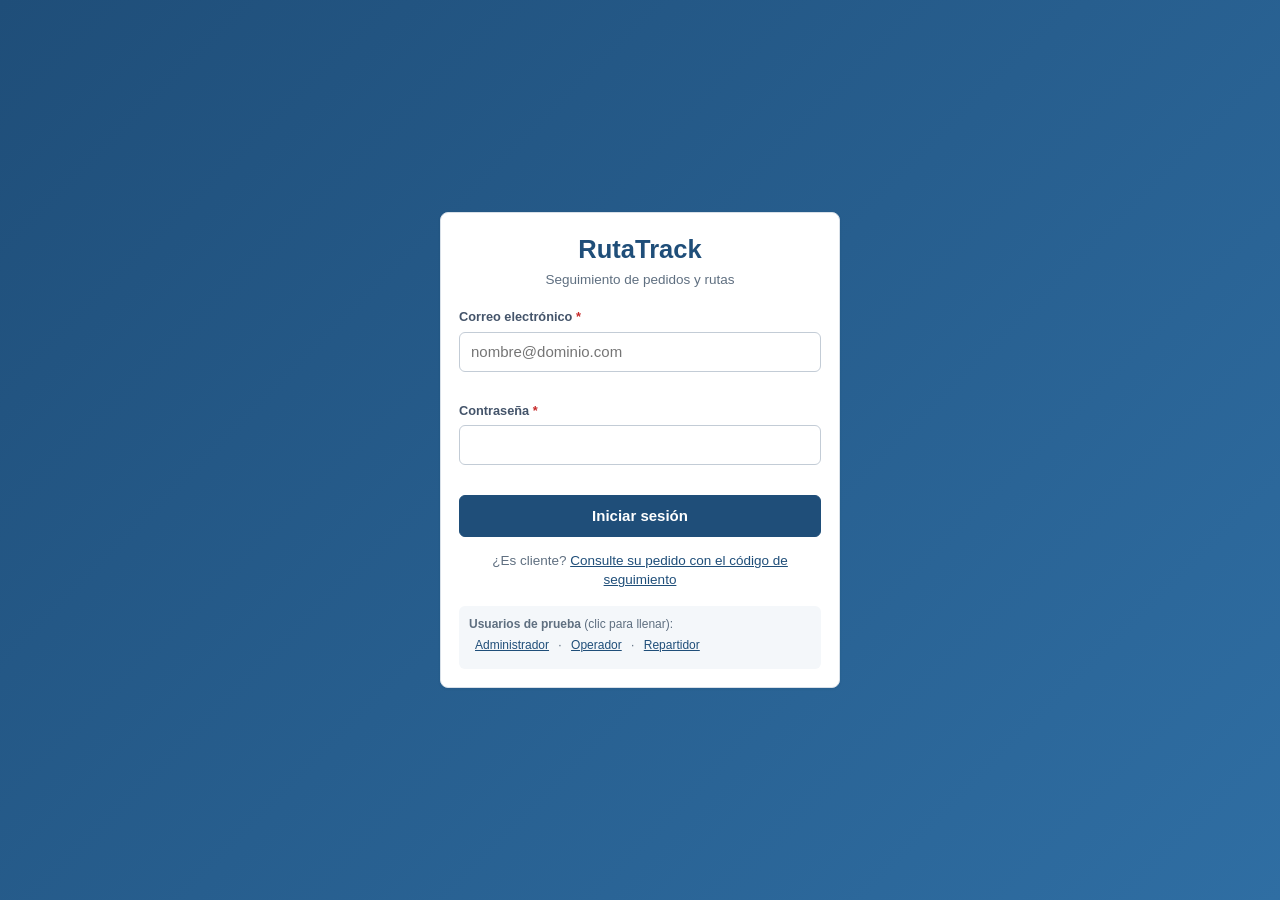
<file: index.html>
<!doctype html>
<html lang="es">
<head>
  <meta charset="utf-8">
  <meta name="viewport" content="width=device-width, initial-scale=1">
  <title>RutaTrack</title>
  <link rel="icon" href="img/favicon.svg">
</head>
<body>
  <script type="module">
    import { obtenerSesion, inicioSegunRol } from './js/sesion.js';
    const s = obtenerSesion();
    location.replace(s?.token ? inicioSegunRol(s.usuario.rol) : 'login.html');
  </script>
</body>
</html>
</file>
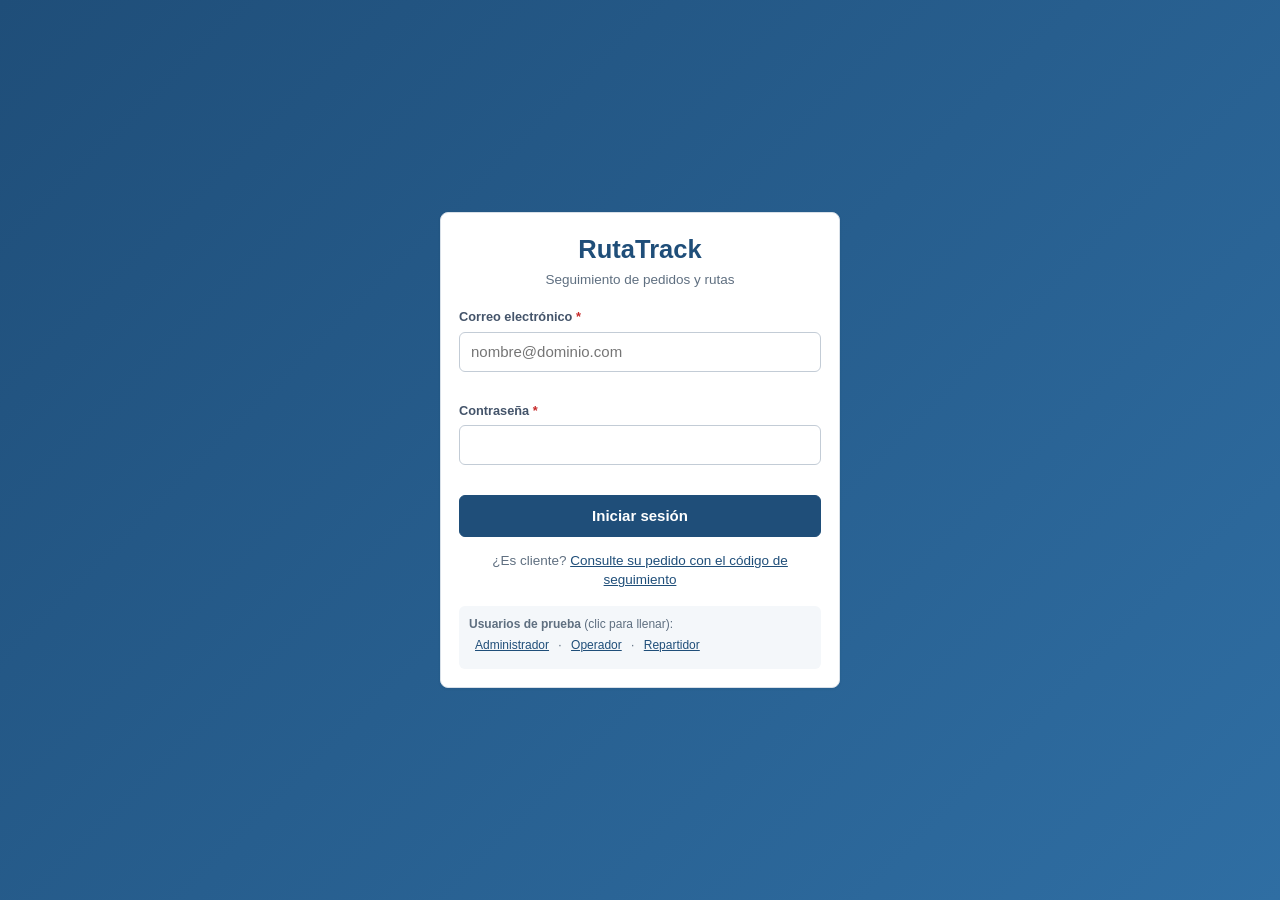
<file: login.html>
<!doctype html>
<html lang="es">
<head>
  <meta charset="utf-8">
  <meta name="viewport" content="width=device-width, initial-scale=1">
  <title>Iniciar sesión · RutaTrack</title>
  <link rel="icon" href="img/favicon.svg">
  <link rel="stylesheet" href="css/estilos.css">
</head>
<body>
  <main class="pagina-centrada">
    <section class="tarjeta caja-login">
      <div class="logo">
        <strong>RutaTrack</strong>
        <span class="texto-suave">Seguimiento de pedidos y rutas</span>
      </div>

      <div id="aviso" class="aviso error oculto" role="alert"></div>

      <form id="form-login">
        <div class="campo">
          <label for="email">Correo electrónico <span class="obligatorio">*</span></label>
          <input id="email" name="email" type="email" autocomplete="username" placeholder="nombre@dominio.com">
          <div class="error"></div>
        </div>
        <div class="campo">
          <label for="password">Contraseña <span class="obligatorio">*</span></label>
          <input id="password" name="password" type="password" autocomplete="current-password">
          <div class="error"></div>
        </div>
        <button class="btn btn-bloque" type="submit">Iniciar sesión</button>
      </form>

      <p class="texto-suave" style="text-align:center;margin-top:14px">
        ¿Es cliente? <a href="seguimiento.html">Consulte su pedido con el código de seguimiento</a>
      </p>

      <div class="demo">
        <b>Usuarios de prueba</b> (clic para llenar):<br>
        <button class="btn-link" data-email="admin@rutatrack.com" data-pass="Admin123">Administrador</button> ·
        <button class="btn-link" data-email="operador@rutatrack.com" data-pass="Operador123">Operador</button> ·
        <button class="btn-link" data-email="juan@rutatrack.com" data-pass="Repartidor123">Repartidor</button>
      </div>
    </section>
  </main>
  <div id="toasts"></div>
  <script type="module" src="js/pages/login.js"></script>
</body>
</html>
</file>
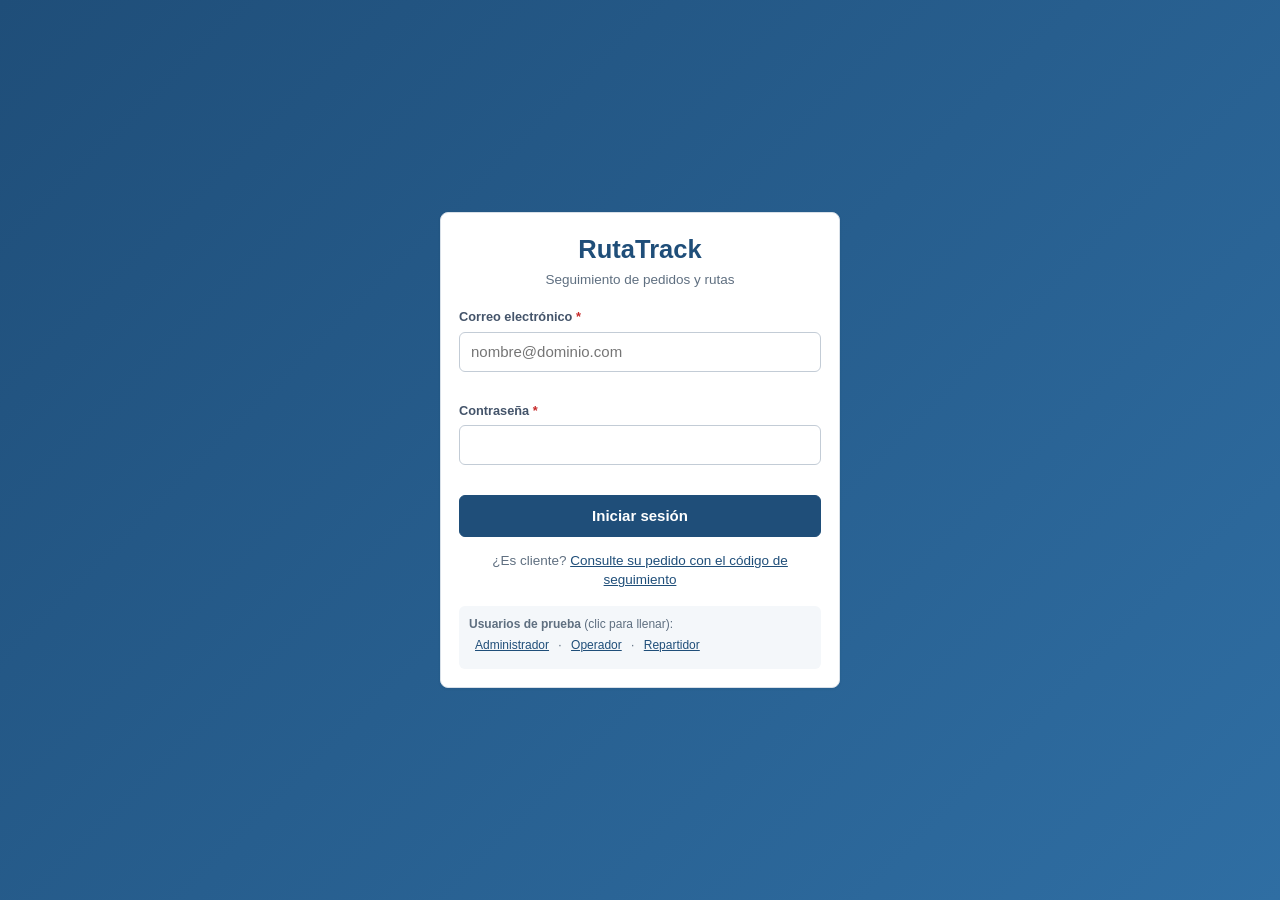
<file: mis-entregas.html>
<!doctype html>
<html lang="es">
<head>
  <meta charset="utf-8">
  <meta name="viewport" content="width=device-width, initial-scale=1">
  <title>Mis entregas · RutaTrack</title>
  <link rel="icon" href="img/favicon.svg">
  <link rel="stylesheet" href="css/estilos.css">
</head>
<body>
  <div class="app">
    <header class="topbar" id="topbar"></header>
    <aside class="sidebar" id="sidebar"></aside>

    <main class="contenido">
      <div class="encabezado">
        <div>
          <h1>Mis entregas</h1>
          <p id="resumen">Cargando…</p>
        </div>
        <label class="texto-suave" style="display:flex;gap:6px;align-items:center">
          <input type="checkbox" id="ver-finalizados"> Mostrar entregados y cancelados
        </label>
      </div>
      <div class="lista-tarjetas" id="lista"></div>
    </main>
  </div>
  <div id="toasts"></div>
  <script type="module" src="js/pages/mis-entregas.js"></script>
</body>
</html>
</file>
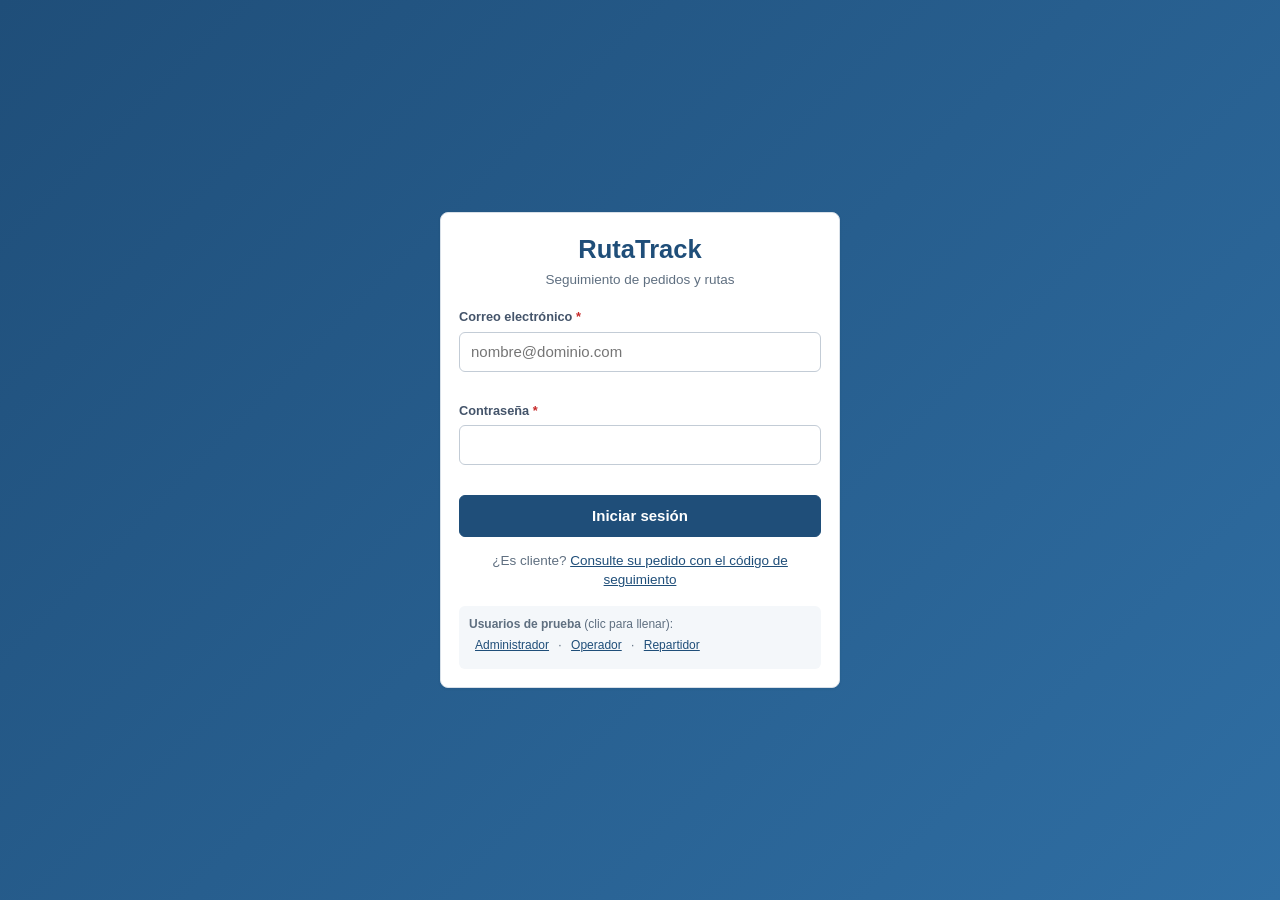
<file: pedido-form.html>
<!doctype html>
<html lang="es">
<head>
  <meta charset="utf-8">
  <meta name="viewport" content="width=device-width, initial-scale=1">
  <title>Pedido · RutaTrack</title>
  <link rel="icon" href="img/favicon.svg">
  <link rel="stylesheet" href="css/estilos.css">
</head>
<body>
  <div class="app">
    <header class="topbar" id="topbar"></header>
    <aside class="sidebar" id="sidebar"></aside>

    <main class="contenido">
      <div class="encabezado">
        <div>
          <h1 id="titulo">Nuevo pedido</h1>
          <p>Los campos marcados con <span class="obligatorio">*</span> son obligatorios</p>
        </div>
        <a class="btn btn-sec" href="pedidos.html">← Volver</a>
      </div>

      <form class="tarjeta" id="form-pedido">
        <div class="form-grid">
          <div class="campo">
            <label for="clienteId">Cliente <span class="obligatorio">*</span></label>
            <select id="clienteId" name="clienteId"><option value="">Seleccione un cliente…</option></select>
            <div class="error"></div>
          </div>
          <div class="campo">
            <label for="telefonoContacto">Teléfono de contacto <span class="obligatorio">*</span></label>
            <input id="telefonoContacto" name="telefonoContacto" inputmode="numeric" maxlength="10" placeholder="3001234567">
            <div class="error"></div>
          </div>
          <div class="campo">
            <label for="origen">Dirección de origen <span class="obligatorio">*</span></label>
            <input id="origen" name="origen" value="Bodega Central – Cl 13 # 68-50, Bogotá">
            <div class="error"></div>
          </div>
          <div class="campo">
            <label for="destino">Dirección de destino <span class="obligatorio">*</span></label>
            <input id="destino" name="destino" placeholder="Cra 15 # 93-40, Bogotá">
            <div class="error"></div>
          </div>
          <div class="campo completo">
            <label for="descripcion">Descripción del pedido <span class="obligatorio">*</span></label>
            <textarea id="descripcion" name="descripcion" maxlength="300" placeholder="Contenido, cantidad y observaciones (ej. frágil)"></textarea>
            <div class="ayuda"><span id="contador">0</span>/255 caracteres</div>
            <div class="error"></div>
          </div>
          <div class="campo">
            <label for="repartidorId">Repartidor (opcional)</label>
            <select id="repartidorId" name="repartidorId"><option value="">Sin asignar</option></select>
            <div class="ayuda">Solo aparecen repartidores disponibles con capacidad libre</div>
            <div class="error"></div>
          </div>
          <div class="campo">
            <label for="estadoActual">Estado</label>
            <input id="estadoActual" value="Pendiente (automático)" readonly>
          </div>
        </div>
        <div class="form-acciones">
          <a class="btn btn-sec" href="pedidos.html">Cancelar</a>
          <button class="btn" type="submit">Guardar pedido</button>
        </div>
      </form>
    </main>
  </div>
  <div id="toasts"></div>
  <script type="module" src="js/pages/pedido-form.js"></script>
</body>
</html>
</file>
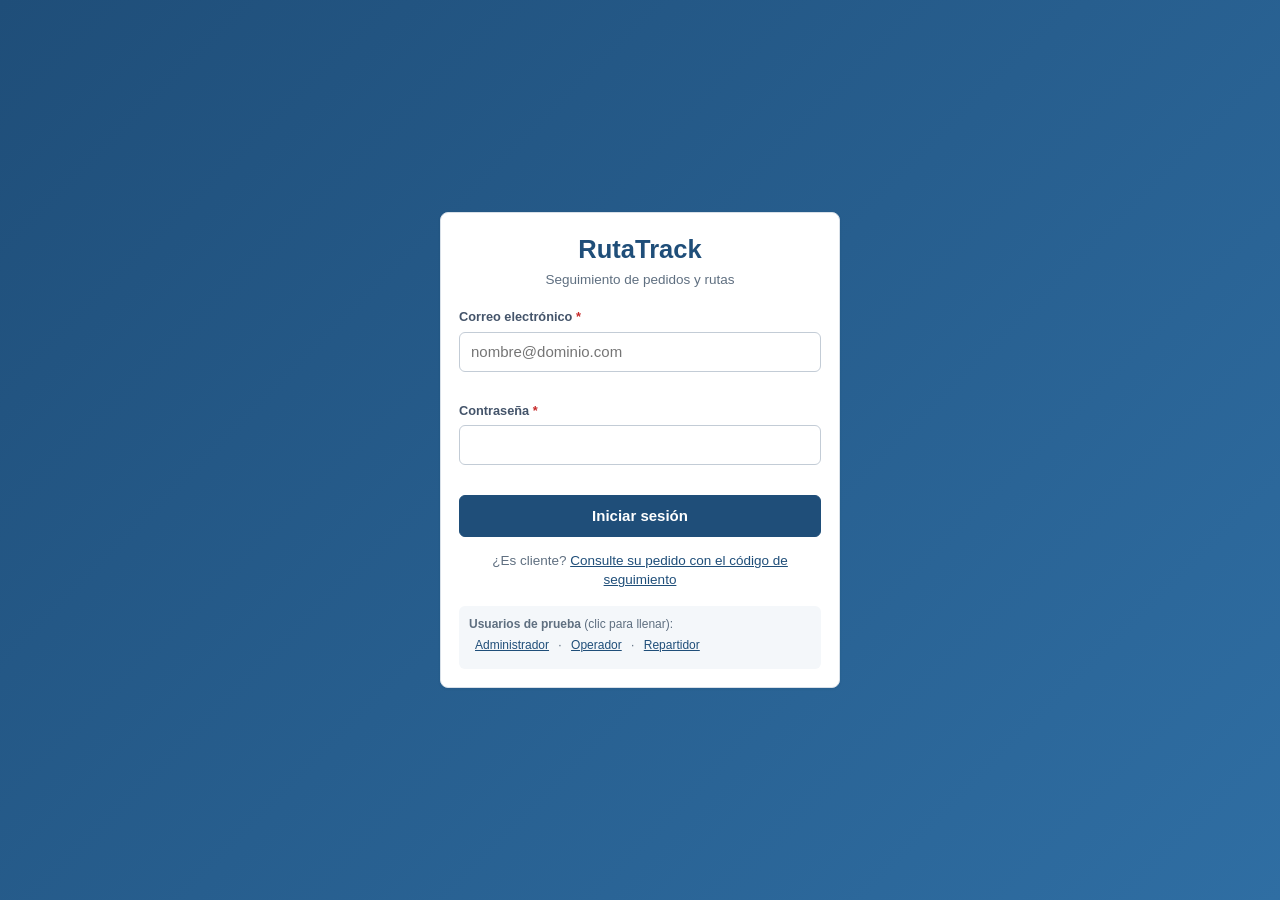
<file: pedidos.html>
<!doctype html>
<html lang="es">
<head>
  <meta charset="utf-8">
  <meta name="viewport" content="width=device-width, initial-scale=1">
  <title>Pedidos · RutaTrack</title>
  <link rel="icon" href="img/favicon.svg">
  <link rel="stylesheet" href="css/estilos.css">
</head>
<body>
  <div class="app">
    <header class="topbar" id="topbar"></header>
    <aside class="sidebar" id="sidebar"></aside>

    <main class="contenido">
      <div class="encabezado">
        <div>
          <h1>Pedidos</h1>
          <p>Gestión y seguimiento de pedidos</p>
        </div>
        <a class="btn" href="pedido-form.html">+ Nuevo pedido</a>
      </div>

      <section class="kpis" id="kpis" aria-label="Pedidos por estado"></section>

      <form class="tarjeta" id="form-filtros" style="margin-bottom:14px;padding:14px">
        <div class="filtros">
          <div class="campo">
            <label for="texto">Buscar</label>
            <input id="texto" name="texto" placeholder="Código, cliente o dirección">
          </div>
          <div class="campo">
            <label for="estado">Estado</label>
            <select id="estado" name="estado"><option value="">Todos</option></select>
          </div>
          <div class="campo">
            <label for="repartidorId">Repartidor</label>
            <select id="repartidorId" name="repartidorId"><option value="">Todos</option></select>
          </div>
          <div class="campo">
            <label for="desde">Desde</label>
            <input id="desde" name="desde" type="date">
          </div>
          <div class="campo">
            <label for="hasta">Hasta</label>
            <input id="hasta" name="hasta" type="date">
            <div class="error"></div>
          </div>
          <div class="acciones">
            <button class="btn" type="submit">Filtrar</button>
            <button class="btn btn-sec" type="reset">Limpiar</button>
          </div>
        </div>
      </form>

      <div class="tabla-contenedor">
        <table class="responsive">
          <thead>
            <tr><th>Código</th><th>Cliente</th><th>Destino</th><th>Repartidor</th><th>Estado</th><th>Creado</th><th>Acciones</th></tr>
          </thead>
          <tbody id="tabla-pedidos"><tr><td colspan="7" class="cargando">Cargando pedidos…</td></tr></tbody>
        </table>
      </div>
      <div class="paginacion" id="paginacion"></div>
    </main>
  </div>
  <div id="toasts"></div>
  <script type="module" src="js/pages/pedidos.js"></script>
</body>
</html>
</file>
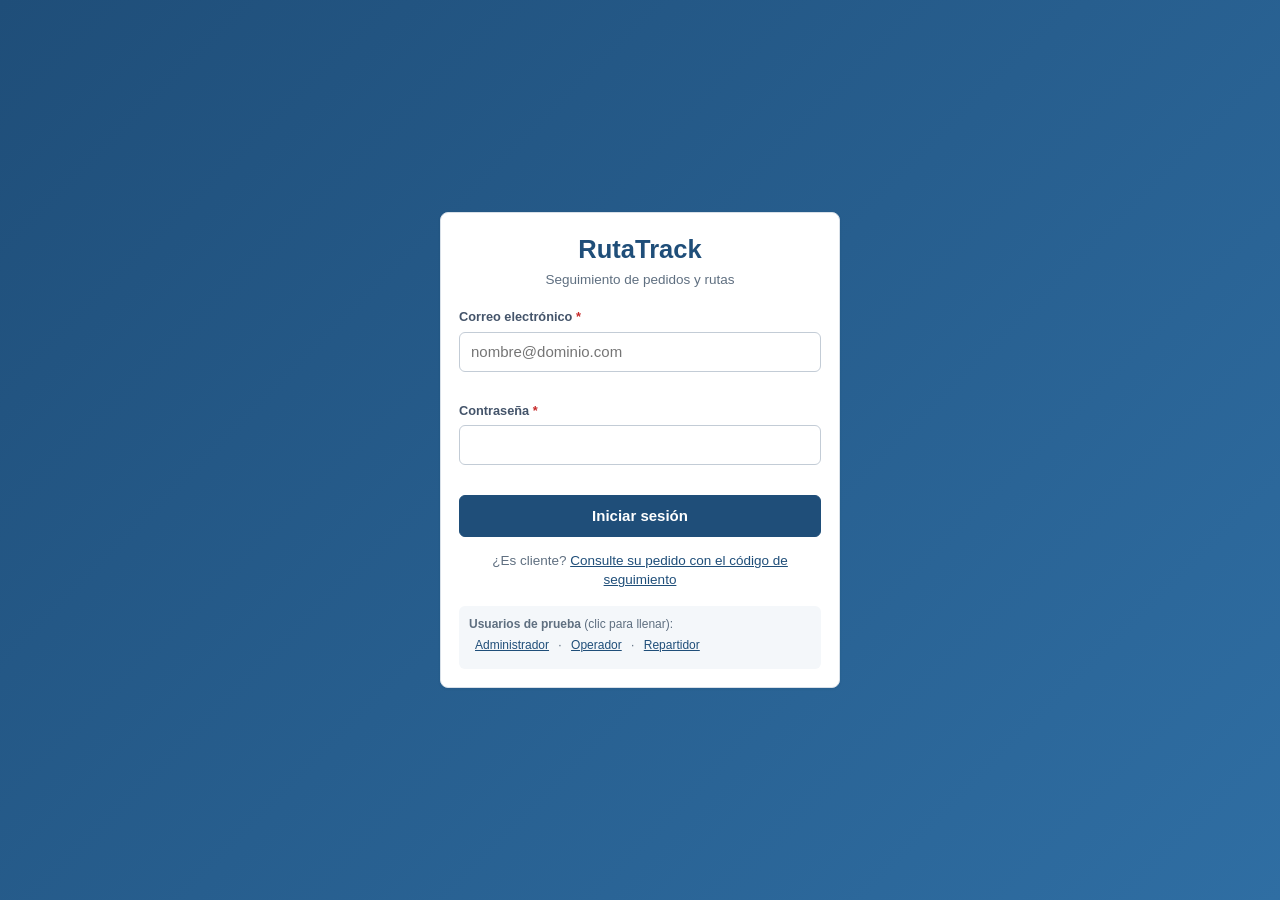
<file: repartidores.html>
<!doctype html>
<html lang="es">
<head>
  <meta charset="utf-8">
  <meta name="viewport" content="width=device-width, initial-scale=1">
  <title>Repartidores · RutaTrack</title>
  <link rel="icon" href="img/favicon.svg">
  <link rel="stylesheet" href="css/estilos.css">
</head>
<body>
  <div class="app">
    <header class="topbar" id="topbar"></header>
    <aside class="sidebar" id="sidebar"></aside>

    <main class="contenido">
      <div class="encabezado">
        <div>
          <h1>Repartidores</h1>
          <p>Registro, edición y carga de trabajo</p>
        </div>
        <button class="btn" id="btn-nuevo">+ Nuevo repartidor</button>
      </div>

      <div class="detalle-grid" style="grid-template-columns:1.6fr 1fr;align-items:start">
        <div class="tabla-contenedor">
          <table class="responsive">
            <thead>
              <tr><th>Nombre</th><th>Documento</th><th>Teléfono</th><th>Vehículo</th><th>Activos / Capacidad</th><th>Estado</th><th>Acciones</th></tr>
            </thead>
            <tbody id="tabla-repartidores"><tr><td colspan="7" class="cargando">Cargando…</td></tr></tbody>
          </table>
        </div>

        <form class="tarjeta" id="form-repartidor">
          <h2 id="titulo-form">Nuevo repartidor</h2>
          <input type="hidden" name="id">
          <div class="form-grid">
            <div class="campo completo">
              <label for="nombre">Nombre completo <span class="obligatorio">*</span></label>
              <input id="nombre" name="nombre" maxlength="100">
              <div class="error"></div>
            </div>
            <div class="campo">
              <label for="documento">Documento <span class="obligatorio">*</span></label>
              <input id="documento" name="documento" inputmode="numeric" maxlength="10">
              <div class="error"></div>
            </div>
            <div class="campo">
              <label for="telefono">Teléfono <span class="obligatorio">*</span></label>
              <input id="telefono" name="telefono" inputmode="numeric" maxlength="10">
              <div class="error"></div>
            </div>
            <div class="campo">
              <label for="vehiculo">Vehículo <span class="obligatorio">*</span></label>
              <select id="vehiculo" name="vehiculo">
                <option value="">Seleccione…</option>
                <option>Moto</option><option>Carro</option><option>Furgón</option><option>Bicicleta</option>
              </select>
              <div class="error"></div>
            </div>
            <div class="campo">
              <label for="placa">Placa</label>
              <input id="placa" name="placa" maxlength="7" placeholder="ABC-123" style="text-transform:uppercase">
              <div class="error"></div>
            </div>
            <div class="campo">
              <label for="capacidadMax">Capacidad máx. <span class="obligatorio">*</span></label>
              <input id="capacidadMax" name="capacidadMax" type="number" min="1" max="10" value="3">
              <div class="ayuda">Pedidos activos al tiempo (1–10)</div>
              <div class="error"></div>
            </div>
            <div class="campo">
              <label for="disponible">Disponibilidad</label>
              <select id="disponible" name="disponible"><option value="true">Disponible</option><option value="false">No disponible</option></select>
            </div>
            <div class="campo completo">
              <label for="email">Correo de acceso <span class="obligatorio">*</span></label>
              <input id="email" name="email" type="email">
              <div class="error"></div>
            </div>
            <div class="campo completo" id="caja-password">
              <label for="password">Contraseña inicial <span class="obligatorio">*</span></label>
              <input id="password" name="password" type="password" autocomplete="new-password">
              <div class="error"></div>
            </div>
          </div>
          <div class="form-acciones">
            <button class="btn btn-sec" type="reset">Cancelar</button>
            <button class="btn" type="submit">Guardar</button>
          </div>
        </form>
      </div>
    </main>
  </div>
  <div id="toasts"></div>
  <script type="module" src="js/pages/repartidores.js"></script>
</body>
</html>
</file>
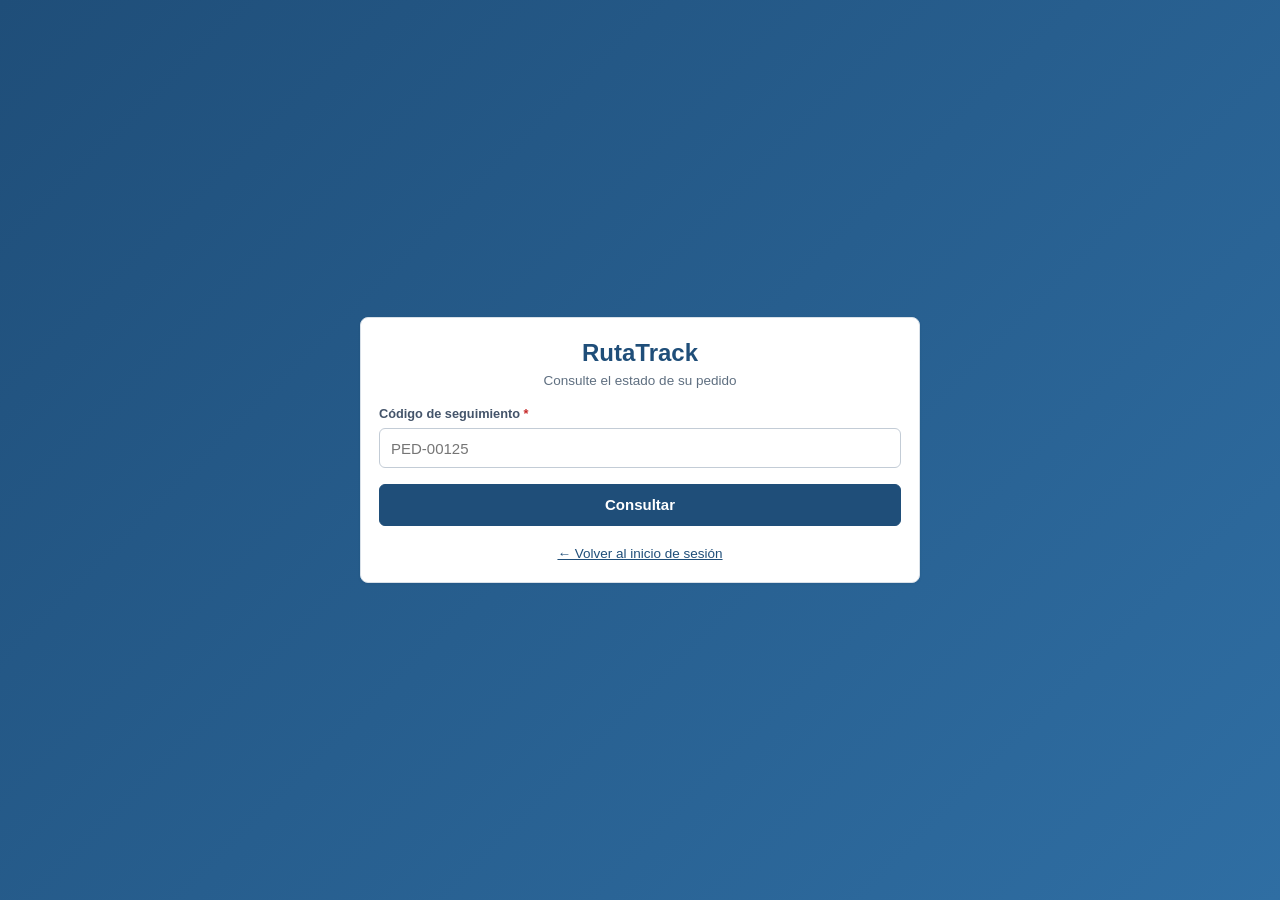
<file: seguimiento.html>
<!doctype html>
<html lang="es">
<head>
  <meta charset="utf-8">
  <meta name="viewport" content="width=device-width, initial-scale=1">
  <title>Consultar pedido · RutaTrack</title>
  <link rel="icon" href="img/favicon.svg">
  <link rel="stylesheet" href="css/estilos.css">
</head>
<body>
  <main class="pagina-centrada">
    <section class="tarjeta caja-seguimiento">
      <div class="logo" style="text-align:center;margin-bottom:14px">
        <strong style="font-size:1.6rem;color:var(--primario)">RutaTrack</strong>
        <p class="texto-suave">Consulte el estado de su pedido</p>
      </div>

      <form id="form-seguimiento">
        <div class="campo">
          <label for="codigo">Código de seguimiento <span class="obligatorio">*</span></label>
          <input id="codigo" name="codigo" placeholder="PED-00125" autocomplete="off" style="text-transform:uppercase">
          <div class="error"></div>
        </div>
        <button class="btn btn-bloque" type="submit">Consultar</button>
      </form>

      <div id="resultado" style="margin-top:18px"></div>

      <p class="texto-suave" style="text-align:center;margin-top:16px"><a href="login.html">← Volver al inicio de sesión</a></p>
    </section>
  </main>
  <div id="toasts"></div>
  <script type="module" src="js/pages/seguimiento.js"></script>
</body>
</html>
</file>
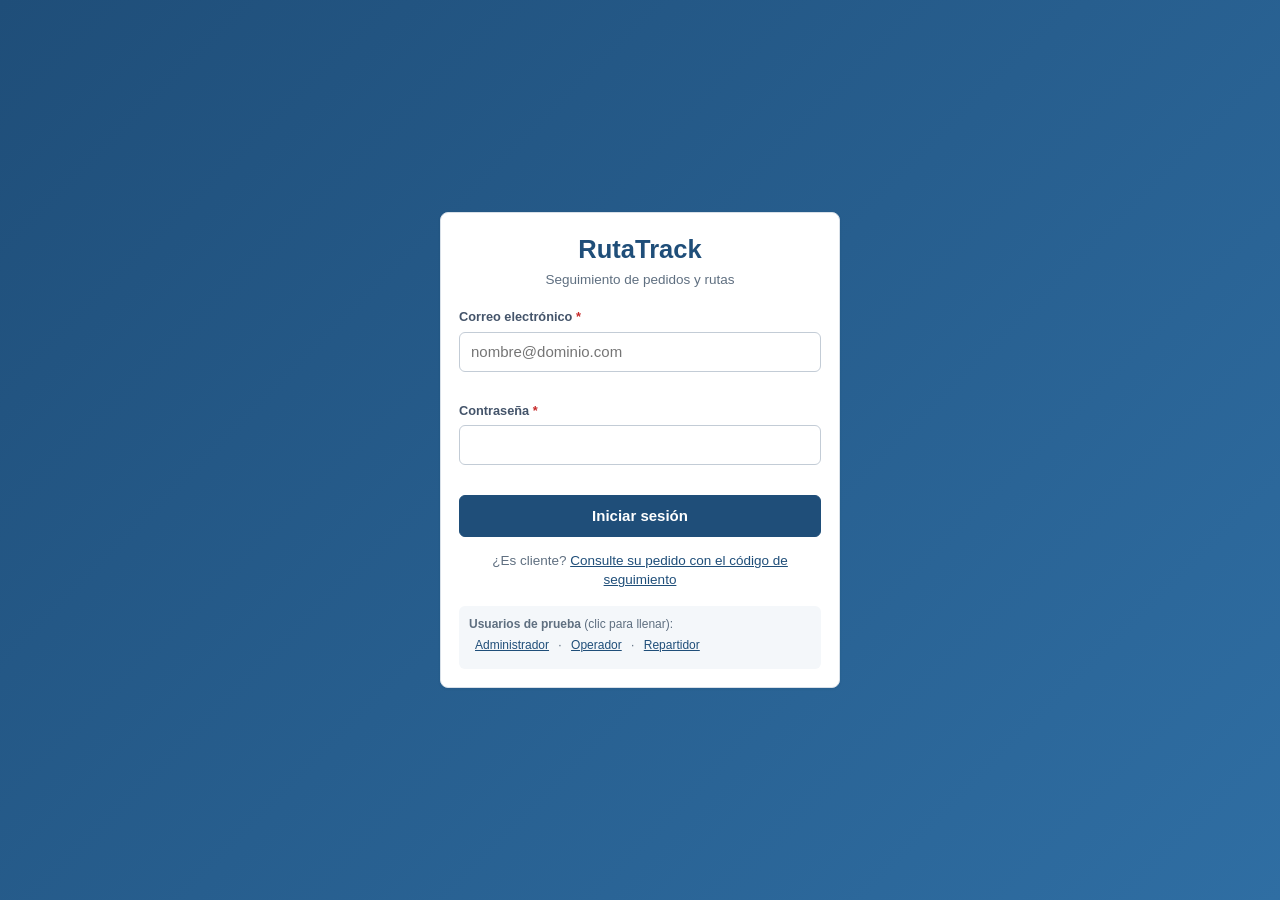
<file: usuarios.html>
<!doctype html>
<html lang="es">
<head>
  <meta charset="utf-8">
  <meta name="viewport" content="width=device-width, initial-scale=1">
  <title>Usuarios · RutaTrack</title>
  <link rel="icon" href="img/favicon.svg">
  <link rel="stylesheet" href="css/estilos.css">
</head>
<body>
  <div class="app">
    <header class="topbar" id="topbar"></header>
    <aside class="sidebar" id="sidebar"></aside>

    <main class="contenido">
      <div class="encabezado">
        <div>
          <h1>Usuarios</h1>
          <p>Registro de usuarios y asignación de roles (solo Administrador)</p>
        </div>
      </div>

      <div class="detalle-grid" style="grid-template-columns:1.6fr 1fr;align-items:start">
        <div class="tabla-contenedor">
          <table class="responsive">
            <thead><tr><th>Nombre</th><th>Correo</th><th>Rol</th><th>Estado</th><th>Acciones</th></tr></thead>
            <tbody id="tabla-usuarios"><tr><td colspan="5" class="cargando">Cargando…</td></tr></tbody>
          </table>
        </div>

        <form class="tarjeta" id="form-usuario">
          <h2>Nuevo usuario</h2>
          <div class="campo">
            <label for="nombre">Nombre completo <span class="obligatorio">*</span></label>
            <input id="nombre" name="nombre" maxlength="100">
            <div class="error"></div>
          </div>
          <div class="campo">
            <label for="email">Correo <span class="obligatorio">*</span></label>
            <input id="email" name="email" type="email">
            <div class="error"></div>
          </div>
          <div class="campo">
            <label for="rol">Rol <span class="obligatorio">*</span></label>
            <select id="rol" name="rol">
              <option value="">Seleccione…</option>
              <option value="ADMINISTRADOR">Administrador</option>
              <option value="OPERADOR">Operador logístico</option>
            </select>
            <div class="ayuda">Los repartidores se registran desde la opción Repartidores</div>
            <div class="error"></div>
          </div>
          <div class="campo">
            <label for="password">Contraseña <span class="obligatorio">*</span></label>
            <input id="password" name="password" type="password" autocomplete="new-password">
            <div class="error"></div>
          </div>
          <div class="campo">
            <label for="confirmar">Confirmar contraseña <span class="obligatorio">*</span></label>
            <input id="confirmar" name="confirmar" type="password" autocomplete="new-password">
            <div class="error"></div>
          </div>
          <div class="form-acciones">
            <button class="btn btn-sec" type="reset">Limpiar</button>
            <button class="btn" type="submit">Registrar usuario</button>
          </div>
        </form>
      </div>
    </main>
  </div>
  <div id="toasts"></div>
  <script type="module" src="js/pages/usuarios.js"></script>
</body>
</html>
</file>
<file: css/estilos.css>
:root {
  --primario: #1f4e79;
  --primario-oscuro: #163a5c;
  --primario-claro: #eaf2fa;
  --acento: #5fb0ff;
  --texto: #1d2733;
  --texto-suave: #5f6f80;
  --fondo: #f4f7fa;
  --superficie: #ffffff;
  --borde: #d8e0e8;
  --error: #c62828;
  --error-fondo: #fff5f5;
  --exito: #2e7d32;
  --radio: 8px;
  --sombra: 0 1px 3px rgba(16, 38, 64, .08);
  --fuente: "Segoe UI", Roboto, Arial, Helvetica, sans-serif;
}

* { box-sizing: border-box; margin: 0; padding: 0; }
html { font-size: 15px; }
body { font-family: var(--fuente); color: var(--texto); background: var(--fondo); line-height: 1.45; min-height: 100vh; }
a { color: var(--primario); }
h1 { font-size: 1.55rem; }
h2 { font-size: 1.15rem; margin-bottom: .75rem; }
.oculto { display: none !important; }
.texto-suave { color: var(--texto-suave); font-size: .9rem; }

.app { display: flex; min-height: 100vh; }
.sidebar {
  width: 230px; background: var(--primario); color: #dfe9f3; flex-shrink: 0;
  display: flex; flex-direction: column; position: sticky; top: 0; height: 100vh;
}
.marca { padding: 20px 20px 18px; border-bottom: 1px solid #2e6496; }
.marca strong { display: block; color: #fff; font-size: 1.3rem; }
.marca span { font-size: .8rem; color: #a9c3dc; }
.menu { list-style: none; padding: 10px 0; flex: 1; }
.menu a {
  display: flex; gap: 10px; align-items: center; padding: 11px 20px;
  color: #dfe9f3; text-decoration: none; border-left: 4px solid transparent;
}
.menu a:hover { background: var(--primario-oscuro); }
.menu a.activo { background: var(--primario-oscuro); border-left-color: var(--acento); color: #fff; font-weight: 600; }
.usuario-actual { padding: 16px 20px; border-top: 1px solid #2e6496; font-size: .85rem; }
.usuario-actual b { display: block; color: #fff; }
.usuario-actual button { margin-top: 10px; width: 100%; }

.topbar { display: none; }
.contenido { flex: 1; padding: 26px 30px; min-width: 0; }
.encabezado { display: flex; justify-content: space-between; align-items: flex-start; gap: 16px; margin-bottom: 18px; flex-wrap: wrap; }
.encabezado p { color: var(--texto-suave); }
.acciones { display: flex; gap: 8px; flex-wrap: wrap; }

.tarjeta { background: var(--superficie); border: 1px solid var(--borde); border-radius: var(--radio); padding: 18px; box-shadow: var(--sombra); }
.tarjeta + .tarjeta { margin-top: 16px; }

.btn {
  display: inline-flex; align-items: center; justify-content: center; gap: 6px;
  border: 1px solid var(--primario); background: var(--primario); color: #fff;
  padding: 9px 16px; border-radius: 6px; font: inherit; font-weight: 600; cursor: pointer; text-decoration: none; white-space: nowrap;
}
.btn:hover { background: var(--primario-oscuro); }
.btn:disabled { opacity: .55; cursor: not-allowed; }
.btn-sec { background: #fff; color: var(--primario); }
.btn-sec:hover { background: var(--primario-claro); }
.btn-peligro { background: var(--error); border-color: var(--error); }
.btn-peligro:hover { background: #a51f1f; }
.btn-exito { background: var(--exito); border-color: var(--exito); }
.btn-chico { padding: 5px 10px; font-size: .85rem; }
.btn-bloque { width: 100%; }
.btn-link { background: none; border: none; color: var(--primario); cursor: pointer; font: inherit; padding: 4px 6px; text-decoration: underline; }
.btn-link.peligro { color: var(--error); }

.form-grid { display: grid; grid-template-columns: 1fr 1fr; gap: 14px 18px; }
.form-grid .completo { grid-column: 1 / -1; }
.campo label { display: block; font-size: .85rem; font-weight: 600; color: #44546a; margin-bottom: 5px; }
.campo input, .campo select, .campo textarea {
  width: 100%; padding: 9px 11px; border: 1px solid #c3ccd6; border-radius: 6px; font: inherit; background: #fff; color: var(--texto);
}
.campo input, .campo select { height: 40px; }
.campo textarea { min-height: 90px; resize: vertical; }
.campo input:focus, .campo select:focus, .campo textarea:focus { outline: 2px solid var(--acento); outline-offset: 0; border-color: var(--primario); }
.campo.invalido input, .campo.invalido select, .campo.invalido textarea { border-color: var(--error); background: var(--error-fondo); }
.campo .error { color: var(--error); font-size: .8rem; margin-top: 4px; min-height: 1em; }
.campo .ayuda { color: var(--texto-suave); font-size: .8rem; margin-top: 4px; }
.campo input[readonly] { background: #eef2f6; }
.form-acciones { display: flex; justify-content: flex-end; gap: 10px; margin-top: 18px; }
.obligatorio { color: var(--error); }

.filtros { display: grid; grid-template-columns: 2fr repeat(4, 1fr) auto; gap: 10px; align-items: start; }
.filtros .acciones { padding-top: 23px; }
.filtros .campo .error { min-height: 0; }

.kpis { display: grid; grid-template-columns: repeat(5, 1fr); gap: 12px; margin-bottom: 16px; }
.kpi { background: #fff; border: 1px solid var(--borde); border-radius: var(--radio); padding: 12px 14px; border-top: 4px solid var(--borde); }
.kpi b { display: block; font-size: 1.6rem; }
.kpi span { font-size: .8rem; color: var(--texto-suave); }
.kpi.PENDIENTE { border-top-color: #e0a800; } .kpi.ASIGNADO { border-top-color: #3b82f6; }
.kpi.EN_TRANSITO { border-top-color: #6366f1; } .kpi.ENTREGADO { border-top-color: #16a34a; } .kpi.CANCELADO { border-top-color: #dc2626; }

.tabla-contenedor { overflow-x: auto; }
table { width: 100%; border-collapse: collapse; background: #fff; }
th { background: #eaf0f6; text-align: left; font-size: .8rem; color: #44546a; padding: 10px; border-bottom: 1px solid var(--borde); white-space: nowrap; }
td { padding: 10px; border-bottom: 1px solid #edf1f5; font-size: .9rem; vertical-align: middle; }
tr:hover td { background: #fafcfe; }
.vacio { text-align: center; color: var(--texto-suave); padding: 28px; }
.paginacion { display: flex; justify-content: space-between; align-items: center; margin-top: 12px; gap: 10px; flex-wrap: wrap; }

.badge { display: inline-block; border-radius: 12px; padding: 3px 10px; font-size: .78rem; font-weight: 700; white-space: nowrap; }
.badge.PENDIENTE { background: #fff3cd; color: #8a6100; }
.badge.ASIGNADO { background: #dbeafe; color: #1e4f9c; }
.badge.EN_TRANSITO { background: #e0e7ff; color: #4338ca; }
.badge.ENTREGADO { background: #dcfce7; color: #166534; }
.badge.CANCELADO { background: #fde2e2; color: #9b1c1c; }
.badge.ok { background: #dcfce7; color: #166534; }
.badge.lleno { background: #fde2e2; color: #9b1c1c; }

.detalle-grid { display: grid; grid-template-columns: 1.1fr 1fr; gap: 16px; }
.datos { display: grid; grid-template-columns: 130px 1fr; gap: 8px 12px; font-size: .92rem; }
.datos dt { color: var(--texto-suave); }
#mapa { height: 260px; border-radius: 6px; border: 1px solid var(--borde); margin-top: 8px; background: #e5ece3; }
.mapa-alterno { padding: 14px; font-size: .9rem; color: var(--texto-suave); }

.timeline { list-style: none; position: relative; padding-left: 26px; }
.timeline::before { content: ""; position: absolute; left: 7px; top: 6px; bottom: 6px; width: 2px; background: #c9d6e3; }
.timeline li { position: relative; margin-bottom: 14px; }
.timeline li::before {
  content: ""; position: absolute; left: -25px; top: 3px; width: 12px; height: 12px; border-radius: 50%;
  background: var(--primario); border: 2px solid #fff; box-shadow: 0 0 0 1px var(--primario);
}
.timeline li.UBICACION::before { background: #16a34a; box-shadow: 0 0 0 1px #16a34a; }
.timeline li.ASIGNACION::before, .timeline li.REASIGNACION::before { background: #f59e0b; box-shadow: 0 0 0 1px #f59e0b; }
.timeline small { display: block; color: var(--texto-suave); font-size: .8rem; }

.lista-tarjetas { display: grid; grid-template-columns: repeat(auto-fill, minmax(300px, 1fr)); gap: 14px; }
.pedido-card { background: #fff; border: 1px solid var(--borde); border-radius: var(--radio); padding: 14px; box-shadow: var(--sombra); }
.pedido-card header { display: flex; justify-content: space-between; align-items: center; margin-bottom: 8px; }
.pedido-card .acciones { margin-top: 12px; }

.aviso { padding: 10px 14px; border-radius: 6px; margin-bottom: 14px; font-size: .9rem; }
.aviso.error { background: var(--error-fondo); color: var(--error); border: 1px solid #f3c2c2; }
.aviso.info { background: var(--primario-claro); color: var(--primario); border: 1px solid #c9dcef; }
#toasts { position: fixed; right: 18px; bottom: 18px; display: flex; flex-direction: column; gap: 8px; z-index: 1000; }
.toast { background: #22303d; color: #fff; padding: 11px 16px; border-radius: 6px; box-shadow: 0 4px 12px rgba(0,0,0,.2); max-width: 340px; animation: entrar .2s ease-out; }
.toast.error { background: var(--error); }
.toast.exito { background: var(--exito); }
@keyframes entrar { from { transform: translateY(10px); opacity: 0; } }
.modal-fondo { position: fixed; inset: 0; background: rgba(15, 30, 45, .45); display: flex; align-items: center; justify-content: center; padding: 16px; z-index: 999; }
.modal { background: #fff; border-radius: 10px; padding: 22px; width: 100%; max-width: 420px; box-shadow: 0 10px 30px rgba(0,0,0,.25); }
.modal p { margin: 8px 0 18px; color: var(--texto-suave); }
.cargando { text-align: center; padding: 30px; color: var(--texto-suave); }

.pagina-centrada { min-height: 100vh; display: flex; align-items: center; justify-content: center; padding: 20px; background: linear-gradient(135deg, #1f4e79, #2f6ea3); }
.caja-login { width: 100%; max-width: 400px; }
.caja-login .logo { text-align: center; margin-bottom: 18px; }
.caja-login .logo strong { font-size: 1.7rem; color: var(--primario); display: block; }
.caja-login .campo { margin-bottom: 14px; }
.demo { margin-top: 16px; font-size: .8rem; color: var(--texto-suave); background: var(--fondo); border-radius: 6px; padding: 10px; }
.demo button { font-size: .8rem; }
.caja-seguimiento { width: 100%; max-width: 560px; }

@media (max-width: 1100px) {
  .filtros { grid-template-columns: 1fr 1fr 1fr; }
  .kpis { grid-template-columns: repeat(3, 1fr); }
  .detalle-grid { grid-template-columns: 1fr; }
}

@media (max-width: 760px) {
  html { font-size: 14px; }
  .app { flex-direction: column; }
  .topbar {
    display: flex; justify-content: space-between; align-items: center; background: var(--primario); color: #fff;
    padding: 12px 16px; position: sticky; top: 0; z-index: 50;
  }
  .topbar strong { font-size: 1.15rem; }
  .topbar button { background: none; border: 1px solid #ffffff66; color: #fff; border-radius: 6px; padding: 6px 10px; font-size: 1rem; cursor: pointer; }
  .sidebar { width: 100%; height: auto; position: static; display: none; }
  .sidebar.abierto { display: flex; }
  .marca { display: none; }
  .contenido { padding: 16px; }
  .form-grid { grid-template-columns: 1fr; }
  .filtros { grid-template-columns: 1fr 1fr; }
  .filtros > :first-child, .filtros .acciones { grid-column: 1 / -1; }
  .filtros .acciones { padding-top: 0; }
  .filtros .acciones .btn { flex: 1; }
  .kpis { grid-template-columns: repeat(2, 1fr); }
  .datos { grid-template-columns: 1fr; gap: 2px; }
  .datos dd { margin-bottom: 8px; }
  .form-acciones { flex-direction: column-reverse; }
  .form-acciones .btn { width: 100%; }

  table.responsive thead { display: none; }
  table.responsive, table.responsive tbody, table.responsive tr, table.responsive td { display: block; width: 100%; }
  table.responsive tr { border: 1px solid var(--borde); border-radius: var(--radio); margin-bottom: 10px; padding: 6px 4px; background: #fff; }
  table.responsive td { border: none; padding: 5px 10px; display: flex; justify-content: space-between; gap: 12px; text-align: right; }
  table.responsive td::before { content: attr(data-label); font-weight: 600; color: var(--texto-suave); text-align: left; }
  table.responsive td[data-label="Acciones"] { justify-content: flex-end; }
  table.responsive td[data-label="Acciones"]::before { margin-right: auto; }
  table.responsive td.vacio { display: block; text-align: center; }
  table.responsive td.vacio::before { content: none; }
  table { background: transparent; }
}
</file>
